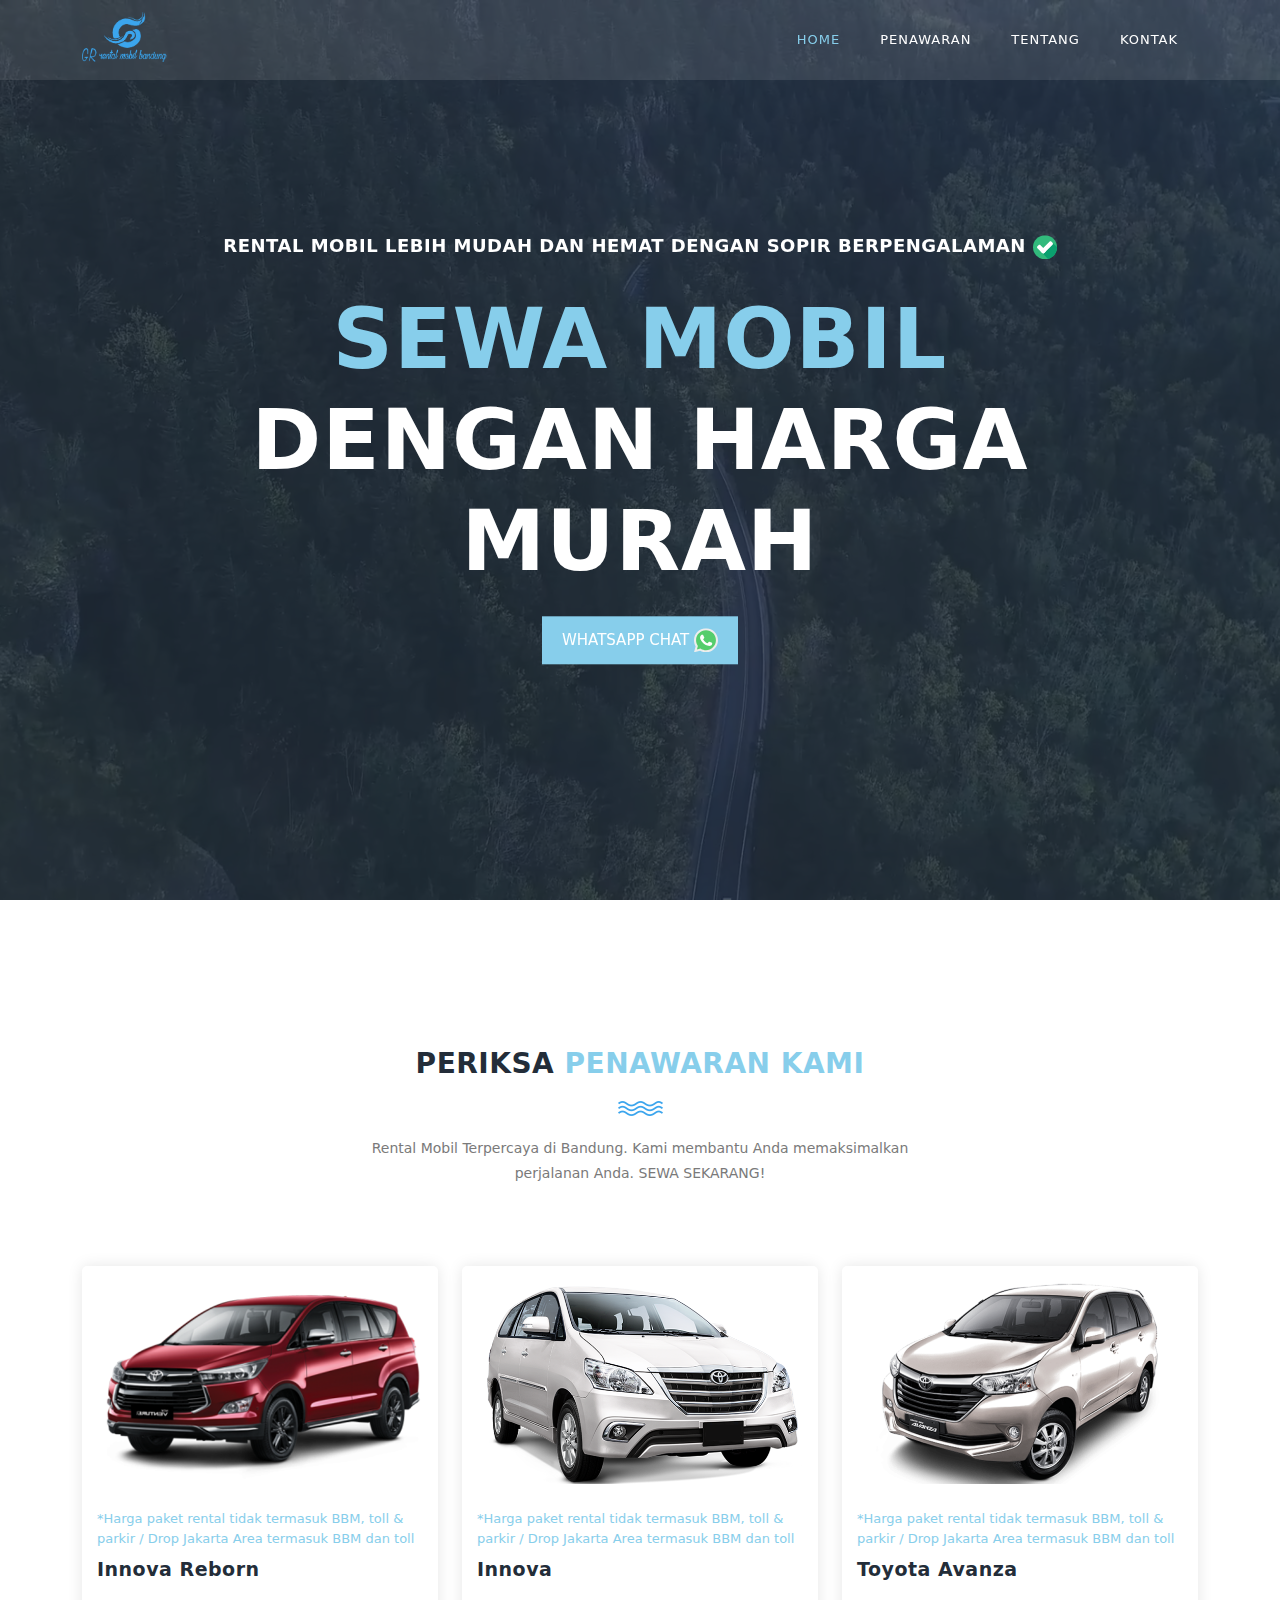
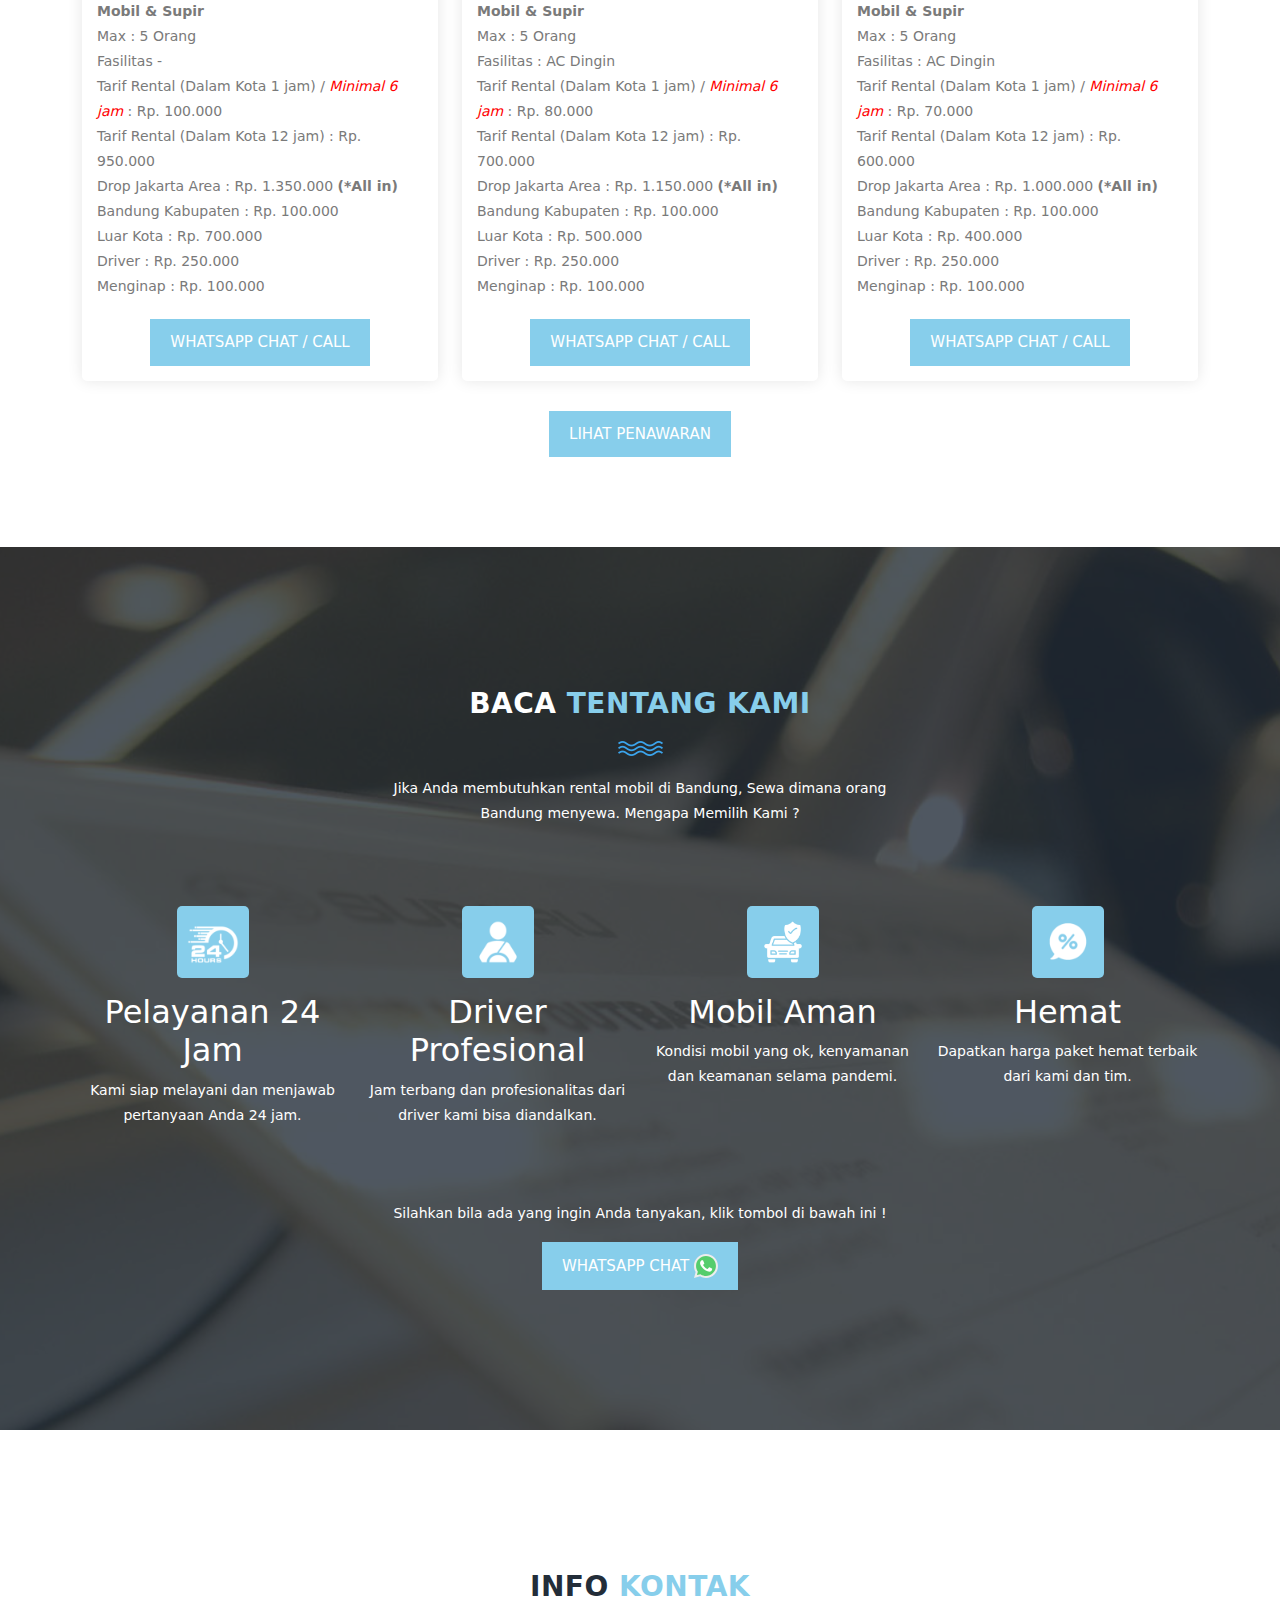
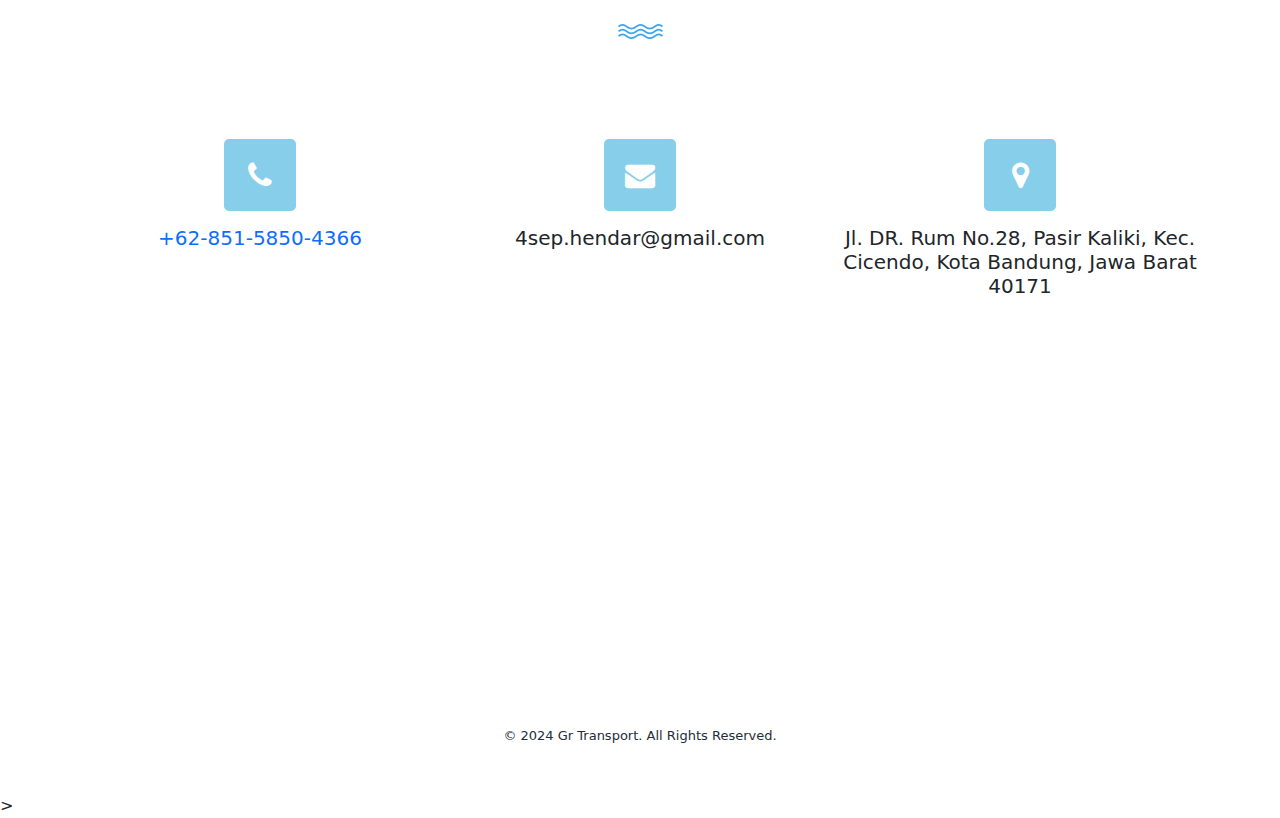
<file: index.html>
<!DOCTYPE html>
<html lang="en">

<head>
    <meta charset="utf-8">
    <meta name="viewport" content="width=device-width, initial-scale=1">
    <title>GR Rental Mobil Bandung</title>
    <link rel="stylesheet" type="text/css" href="assets/css/font-awesome.css">
    <link rel="stylesheet" href="assets/css/style.css">
    <link href='assets/images/logo_gr2.png' rel='shortcut icon'>
    <link href="https://cdn.jsdelivr.net/npm/bootstrap@5.3.3/dist/css/bootstrap.min.css" rel="stylesheet"
        integrity="sha384-QWTKZyjpPEjISv5WaRU9OFeRpok6YctnYmDr5pNlyT2bRjXh0JMhjY6hW+ALEwIH" crossorigin="anonymous">
</head>

<body id="home">
    <div id="js-preloader" class="js-preloader">
        <div class="preloader-inner">
            <span class="dot"></span>
            <div class="dots">
                <span></span>
                <span></span>
                <span></span>
            </div>
        </div>
    </div>
    <header class="header-area header-sticky">
        <div class="container">
            <div class="row">
                <div class="col-12">
                    <nav class="main-nav">
                        <a href="#home" class="logo"><img src="assets/images/logo_gr.png" height="50px"
                                style="margin-bottom: 10px;" alt=""></a>
                        <ul class="nav">
                            <li><a href="#home" class="active">Home</a></li>
                            <li><a href="#trainers">PENAWARAN</a></li>
                            <li><a href="#schedule">TENTANG</a></li>
                            <li><a href="#features">KONTAK</a></li>
                        </ul>
                        <a class='menu-trigger'>
                            <span>Menu</span>
                        </a>
                    </nav>
                </div>
            </div>
        </div>
    </header>
    <div class="main-banner" id="top">
        <video autoplay muted loop id="bg-video">
            <source src="assets/images/video.mp4" type="video/mp4" />
        </video>

        <div class="video-overlay header-text">
            <div class="caption">
                <h6>Rental Mobil lebih mudah dan hemat dengan sopir berpengalaman <img src="assets/images/ceklis.svg"
                        alt="wa" width="24" height="24"></h6>
                <h2><em>SEWA MOBIL</em> DENGAN HARGA MURAH</h2>
                <div class="main-button">
                    <a href="https://api.whatsapp.com/send?phone=6285158504366">WhatsApp Chat <img
                            src="assets/images/wa.svg" alt="wa" width="24" height="24"></a>
                </div>
            </div>
        </div>
    </div>

    <!-- ***** Offers Starts ***** -->
    <section class="section" id="trainers">
        <div class="container">
            <div class="row">
                <div class="col-lg-6 offset-lg-3">
                    <div class="section-heading">
                        <h2>PERIKSA<em> PENAWARAN KAMI</em></h2>
                        <img src="assets/images/line-dec2.png" alt="">
                        <p>Rental Mobil Terpercaya di Bandung. Kami membantu Anda memaksimalkan perjalanan Anda. SEWA
                            SEKARANG!</p>
                    </div>
                </div>
            </div>
            <div class="row">
                <div class="col-lg-4">
                    <div class="trainer-item">
                        <div class="image-thumb">
                            <img src="assets/images/rental-innova-reborn.png" alt="">
                        </div>
                        <div class="down-content">
                            <span>*Harga paket rental tidak termasuk BBM, toll & parkir / Drop Jakarta Area termasuk BBM
                                dan toll</span>
                            <h4>Innova Reborn</h4>
                            <p><b>Mobil & Supir</b><br>
                                Max : 5 Orang <br>
                                Fasilitas - <br>
                                Tarif Rental (Dalam Kota 1 jam) / <em style="color: red;">Minimal 6 jam</em> : Rp.
                                100.000 <br>
                                Tarif Rental (Dalam Kota 12 jam) : Rp. 950.000 <br>
                                Drop Jakarta Area : Rp. 1.350.000 <b>(*All in)</b><br>
                                Bandung Kabupaten : Rp. 100.000 <br>
                                Luar Kota : Rp. 700.000 <br>
                                Driver : Rp. 250.000 <br>
                                Menginap : Rp. 100.000</p>
                            <div class="main-button d-flex justify-content-center">
                                <a href="https://api.whatsapp.com/send?phone=6285158504366">WhatsApp Chat / Call</a>
                            </div>
                        </div>
                    </div>
                </div>
                <div class="col-lg-4">
                    <div class="trainer-item">
                        <div class="image-thumb">
                            <img src="assets/images/rental-innova.png" alt="">
                        </div>
                        <div class="down-content">
                            <span>*Harga paket rental tidak termasuk BBM, toll & parkir / Drop Jakarta Area termasuk BBM
                                dan toll</span>
                            <h4>Innova</h4>
                            <p><b>Mobil & Supir</b><br>
                                Max : 5 Orang <br>
                                Fasilitas : AC Dingin <br>
                                Tarif Rental (Dalam Kota 1 jam) / <em style="color: red;">Minimal 6 jam</em> : Rp.
                                80.000 <br>
                                Tarif Rental (Dalam Kota 12 jam) : Rp. 700.000<br>
                                Drop Jakarta Area : Rp. 1.150.000 <b>(*All in)</b> <br>
                                Bandung Kabupaten : Rp. 100.000 <br>
                                Luar Kota : Rp. 500.000 <br>
                                Driver : Rp. 250.000 <br>
                                Menginap : Rp. 100.000</p>
                            <div class="main-button d-flex justify-content-center">
                                <a href="https://api.whatsapp.com/send?phone=6285158504366">WhatsApp Chat / Call</a>
                            </div>
                        </div>
                    </div>
                </div>
                <div class="col-lg-4">
                    <div class="trainer-item">
                        <div class="image-thumb">
                            <img src="assets/images/rental-avanza.png" alt="">
                        </div>
                        <div class="down-content">
                            <span>*Harga paket rental tidak termasuk BBM, toll & parkir / Drop Jakarta Area termasuk BBM
                                dan toll</span>
                            <h4>Toyota Avanza</h4>
                            <p><b>Mobil & Supir</b><br>
                                Max : 5 Orang <br>
                                Fasilitas : AC Dingin <br>
                                Tarif Rental (Dalam Kota 1 jam) / <em style="color: red;">Minimal 6 jam</em> : Rp.
                                70.000 <br>
                                Tarif Rental (Dalam Kota 12 jam) : Rp. 600.000 <br>
                                Drop Jakarta Area : Rp. 1.000.000 <b>(*All in)</b><br>
                                Bandung Kabupaten : Rp. 100.000 <br>
                                Luar Kota : Rp. 400.000 <br>
                                Driver : Rp. 250.000 <br>
                                Menginap : Rp. 100.000</p>
                            <div class="main-button d-flex justify-content-center">
                                <a href="https://api.whatsapp.com/send?phone=6285158504366">WhatsApp Chat / Call</a>
                            </div>
                        </div>
                    </div>
                </div>

                <br>

                <div class="main-button text-center">
                    <a href="offers.html">LIHAT PENAWARAN</a>
                </div>
            </div>
    </section>
    <!-- ***** Offers Ends ***** -->

    <section class="section section-bg" id="schedule"
        style="background-image: url(assets/images/about-fullscreen-1-1920x700.jpg)">
        <div class="container">
            <div class="row">
                <div class="col-lg-6 offset-lg-3">
                    <div class="section-heading dark-bg">
                        <h2>BACA <em>TENTANG KAMI</em></h2>
                        <img src="assets/images/line-dec2.png" alt="">
                        <p>Jika Anda membutuhkan rental mobil di Bandung, Sewa dimana orang Bandung menyewa. Mengapa
                            Memilih Kami ?</p>
                    </div>
                </div>
            </div>
            <div class="row text-center">
                <div class="col-md-3 dark-bg">
                    <div class="icon">
                        <img src="assets/images/jam.png" alt="" width="60px" height="60px">
                    </div>
                    <h2>Pelayanan 24 Jam</h2>
                    <p>Kami siap melayani dan menjawab pertanyaan Anda 24 jam.</p>
                    <br>
                </div>

                <div class="col-md-3 dark-bg">
                    <div class="icon">
                        <img src="assets/images/driver.png" alt="" width="60px" height="60px">
                    </div>

                    <h2>Driver Profesional</h2>
                    <p>Jam terbang dan profesionalitas dari driver kami bisa diandalkan.</p>

                    <br>
                </div>

                <div class="col-md-3 dark-bg">
                    <div class="icon">
                        <img src="assets/images/mobil-aman.png" alt="" width="60px" height="60px">
                    </div>

                    <h2>Mobil Aman</h2>
                    <p>Kondisi mobil yang ok, kenyamanan dan keamanan selama pandemi.</p>

                    <br>
                </div>

                <div class="col-md-3 dark-bg">
                    <div class="icon">
                        <img src="assets/images/murah.png" alt="" width="60px" height="60px">
                    </div>

                    <h2>Hemat</h2>
                    <p>Dapatkan harga paket hemat terbaik dari kami dan tim.</p>

                    <br><br><br><br>
                </div>
                <div class="dark-bg">
                    <p>Silahkan bila ada yang ingin Anda tanyakan, klik tombol di bawah ini !</p>
                    <div class="main-button">
                        <a href="https://api.whatsapp.com/send?phone=6285158504366">WhatsApp Chat <img
                                src="assets/images/wa.svg" alt="wa" width="24" height="24"></a>
                    </div>
                </div>
            </div>
        </div>
    </section>

    <!-- ***** Features Item Start ***** -->
    <section class="section" id="features">
        <div class="container">
            <div class="row text-center">
                <div class="col-lg-6 offset-lg-3">
                    <div class="section-heading">
                        <h2>INFO <em>KONTAK</em></h2>
                        <img src="assets/images/line-dec2.png" alt="waves">

                    </div>
                </div>

                <div class="col-md-4">
                    <div class="icon">
                        <i class="fa fa-phone"></i>
                    </div>

                    <h5><a href="https://api.whatsapp.com/send?phone=6285158504366">+62-851-5850-4366</a></h5>
                </div>

                <div class="col-md-4">
                    <div class="icon">
                        <i class="fa fa-envelope"></i>
                    </div>

                    <h5>4sep.hendar@gmail.com</h5>


                </div>

                <div class="col-md-4">
                    <div class="icon">
                        <i class="fa fa-map-marker"></i>
                    </div>

                    <h5>Jl. DR. Rum No.28, Pasir Kaliki, Kec. Cicendo, Kota Bandung, Jawa Barat 40171</h5>


                </div>
            </div>
        </div>
    </section>
    <!-- ***** Features Item End ***** -->

    <!-- ***** Contact Us Area Starts ***** -->
    <section class="section" id="contact-us" style="margin-top: 0">
        <div class="container-fluid">
            <div class="row">
                <div class="col-lg-6 col-md-6 col-xs-12">
                    <div id="map">
                        <iframe
                            src="https://www.google.com/maps/embed?pb=!1m18!1m12!1m3!1d3960.8776595103277!2d107.59835161427557!3d-6.905230169496281!2m3!1f0!2f0!3f0!3m2!1i1024!2i768!4f13.1!3m3!1m2!1s0x2e68e641a94c08ff%3A0xe6e295837f05bf5e!2sJl.%20DR.%20Rum%20No.28%2C%20Pasir%20Kaliki%2C%20Kec.%20Cicendo%2C%20Kota%20Bandung%2C%20Jawa%20Barat%2040171!5e0!3m2!1sid!2sid!4v1657303801919!5m2!1sid!2sid"
                            width="200%" height="300px" style="border:0;" allowfullscreen="" loading="lazy"
                            referrerpolicy="no-referrer-when-downgrade"></iframe>
                    </div>
                </div>
            </div>
        </div>
    </section>

    <!-- ***** Footer Start ***** -->
    <footer>
        <div class="container">
            <div class="row">
                <div class="col-lg-12">
                    <p>
                        © 2024 Gr Transport. All Rights Reserved.
                    </p>
                </div>
            </div>
        </div>
    </footer>

    <!-- jQuery -->
    <script src="assets/js/jquery-2.1.0.min.js"></script>>

    <!-- Plugins -->
    <script src="assets/js/scrollreveal.min.js"></script>
    <script src="assets/js/waypoints.min.js"></script>
    <script src="assets/js/jquery.counterup.min.js"></script>
    <script src="assets/js/imgfix.min.js"></script>
    <script src="assets/js/mixitup.js"></script>
    <script src="assets/js/accordions.js"></script>

    <!-- Global Init -->
    <script src="assets/js/custom.js"></script>

    <!--bootsrap 5 onlen-->
    <script src="https://cdn.jsdelivr.net/npm/bootstrap@5.3.3/dist/js/bootstrap.bundle.min.js"
        integrity="sha384-YvpcrYf0tY3lHB60NNkmXc5s9fDVZLESaAA55NDzOxhy9GkcIdslK1eN7N6jIeHz"
        crossorigin="anonymous"></script>
    <script src="https://cdn.jsdelivr.net/npm/@popperjs/core@2.11.8/dist/umd/popper.min.js"
        integrity="sha384-I7E8VVD/ismYTF4hNIPjVp/Zjvgyol6VFvRkX/vR+Vc4jQkC+hVqc2pM8ODewa9r"
        crossorigin="anonymous"></script>
    <script src="https://cdn.jsdelivr.net/npm/bootstrap@5.3.3/dist/js/bootstrap.min.js"
        integrity="sha384-0pUGZvbkm6XF6gxjEnlmuGrJXVbNuzT9qBBavbLwCsOGabYfZo0T0to5eqruptLy"
        crossorigin="anonymous"></script>
</body>

</html>
</file>
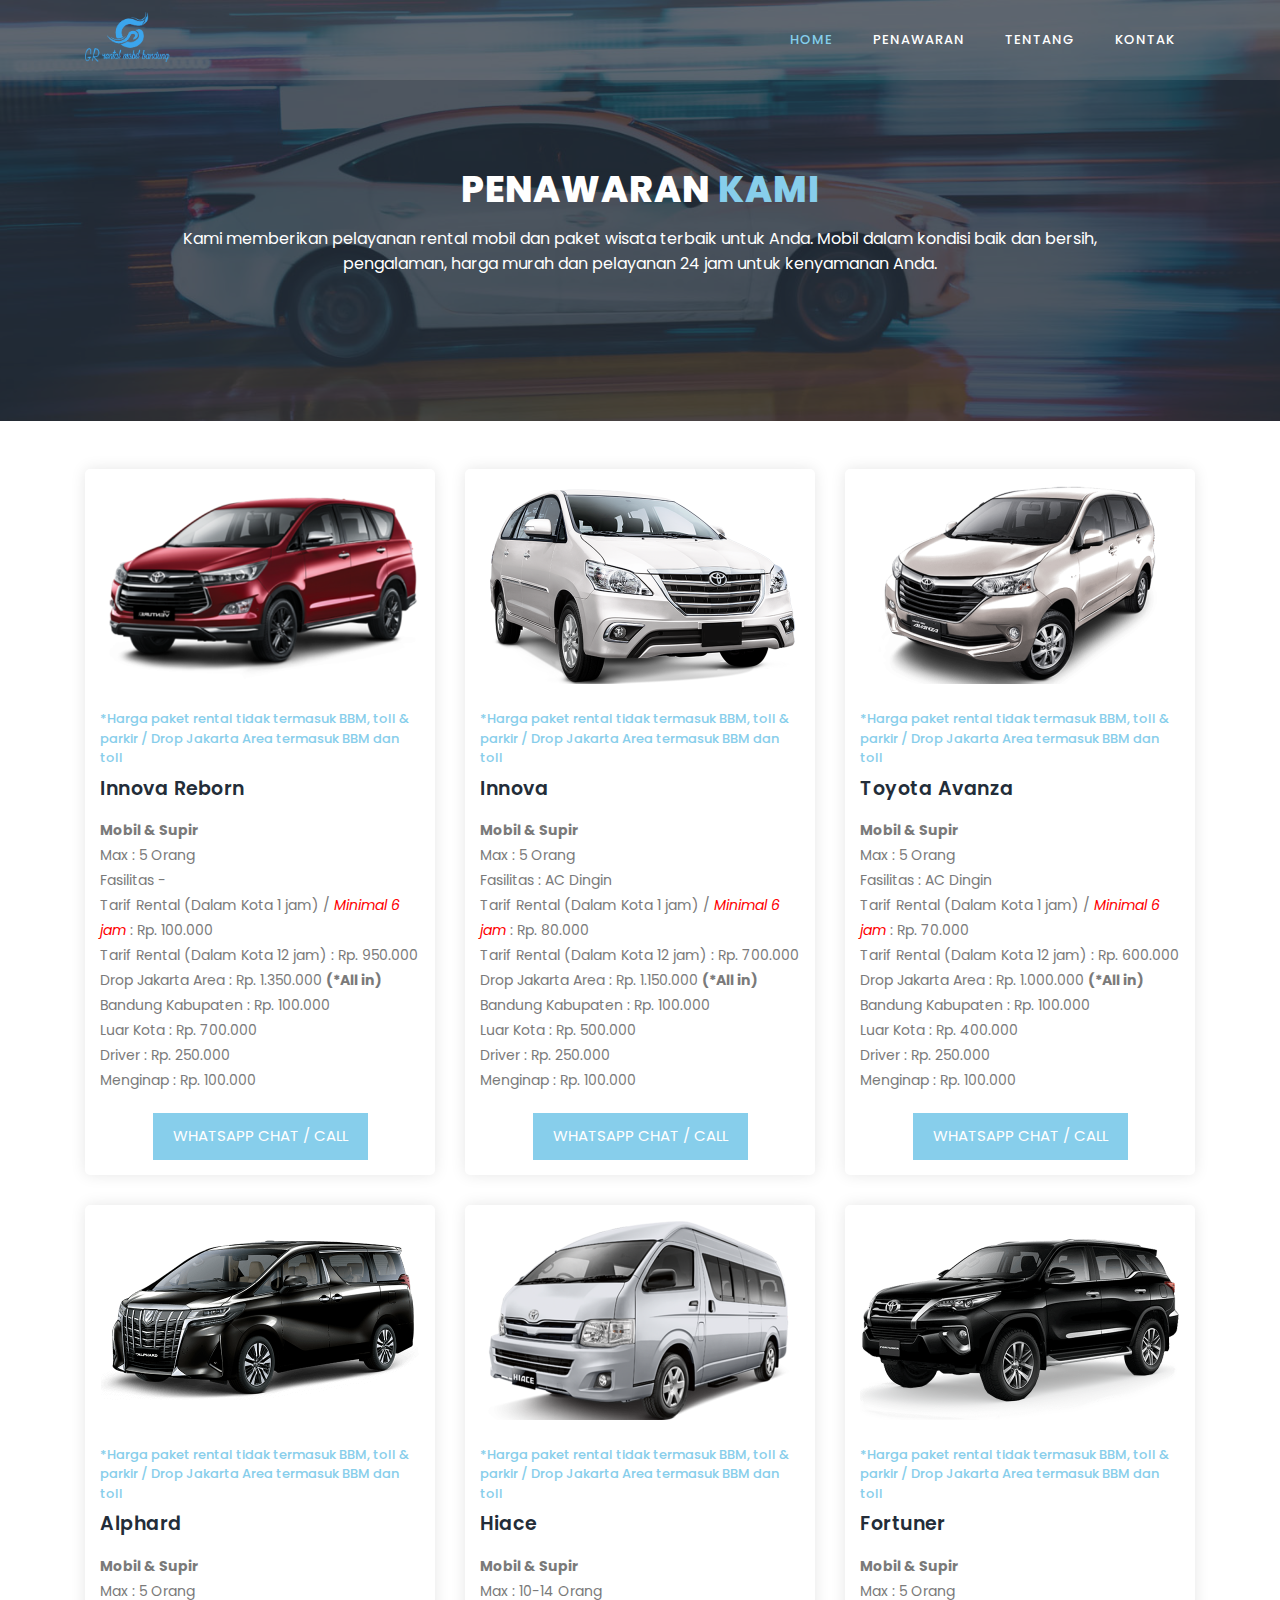
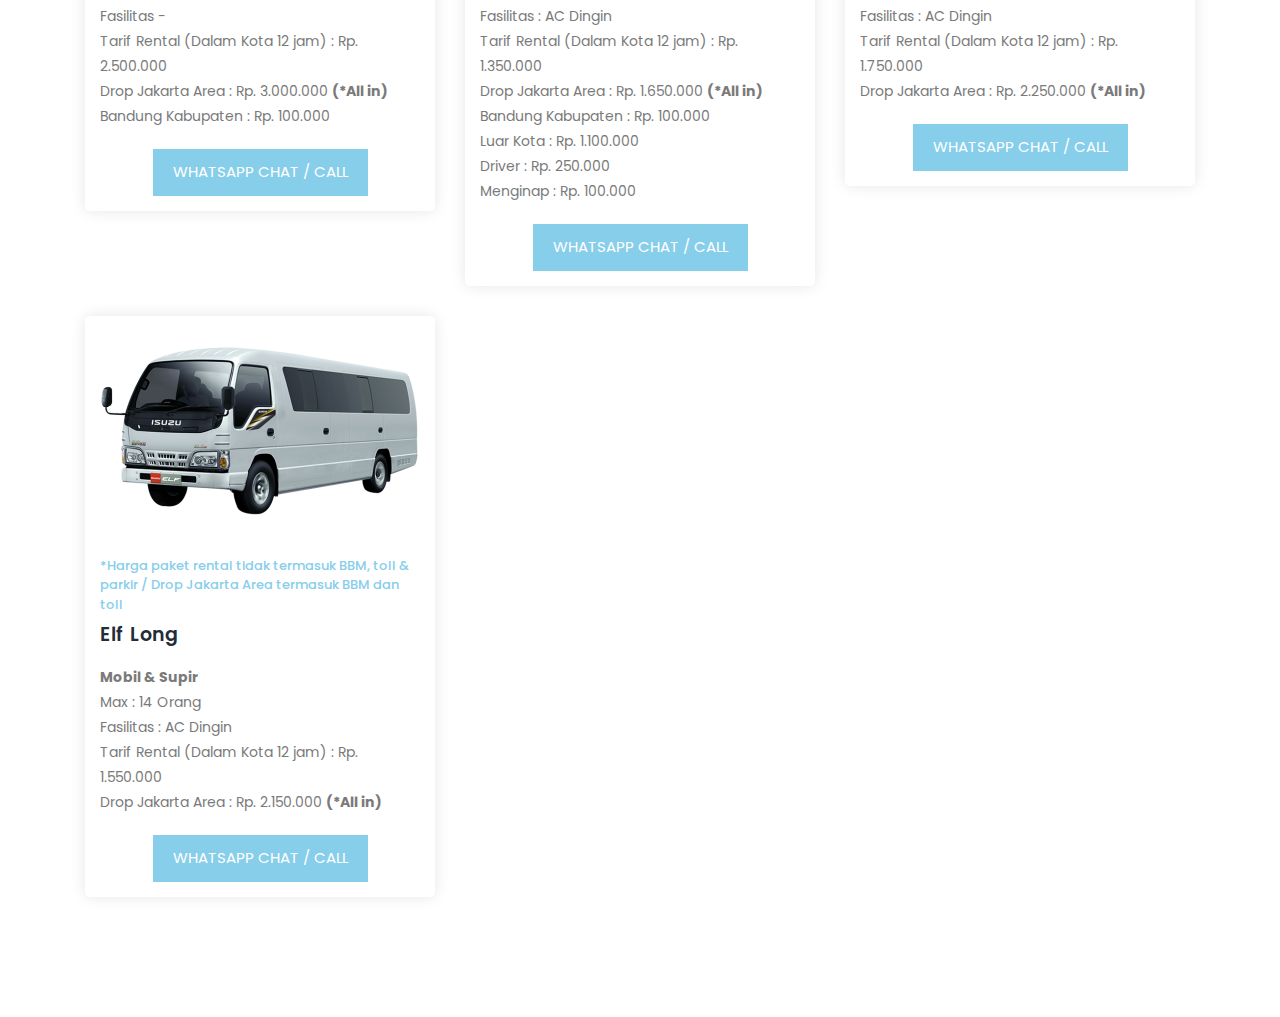
<file: offers.html>
<!DOCTYPE html>

<html lang="en">



<head>



    <meta charset="utf-8">

    <meta name="viewport" content="width=device-width, initial-scale=1, shrink-to-fit=no">

    <meta name="description" content="">

    <meta name="author" content="">

    <link
        href="https://fonts.googleapis.com/css?family=Poppins:100,100i,200,200i,300,300i,400,400i,500,500i,600,600i,700,700i,800,800i,900,900i&display=swap"
        rel="stylesheet">



    <title>Penawaran Kami</title>



    <link rel="stylesheet" type="text/css" href="assets/css/bootstrap.min.css">



    <link rel="stylesheet" type="text/css" href="assets/css/font-awesome.css">



    <link rel="stylesheet" href="assets/css/style.css">

    <link rel="stylesheet" href="assets/css/style.css">

    <link href='assets/images/logo_gr2.png' rel='shortcut icon'>



    <!--bootsrap 5 onlen-->

    <link href="https://cdn.jsdelivr.net/npm/bootstrap@5.2.0-beta1/dist/css/bootstrap.min.css" rel="stylesheet"
        integrity="sha384-0evHe/X+R7YkIZDRvuzKMRqM+OrBnVFBL6DOitfPri4tjfHxaWutUpFmBp4vmVor" crossorigin="anonymous">

</head>



<body>



    <!-- ***** Preloader Start ***** -->

    <div id="js-preloader" class="js-preloader">

        <div class="preloader-inner">

            <span class="dot"></span>

            <div class="dots">

                <span></span>

                <span></span>

                <span></span>

            </div>

        </div>

    </div>

    <!-- ***** Preloader End ***** -->





    <!-- ***** Header Area Start ***** -->

    <header class="header-area header-sticky">

        <div class="container">

            <div class="row">

                <div class="col-12">

                    <nav class="main-nav">

                        <!-- ***** Logo Start ***** -->

                        <a href="index.html#home" class="logo"><img src="assets/images/logo_gr.png" height="50px"
                                style="margin-bottom: 10px;" alt=""></a>

                        <!-- ***** Logo End ***** -->

                        <!-- ***** Menu Start ***** -->

                        <ul class="nav">

                            <li><a href="index.html#home" class="active">Home</a></li>

                            <li><a href="index.html#trainers">PENAWARAN</a></li>

                            <li><a href="index.html#schedule">TENTANG</a></li>

                            <li><a href="index.html#features">KONTAK</a></li>

                        </ul>

                        <a class='menu-trigger'>

                            <span>Menu</span>

                        </a>

                        <!-- ***** Menu End ***** -->

                    </nav>

                </div>

            </div>

        </div>

    </header>

    <!-- ***** Header Area End ***** -->



    <!-- ***** Call to Action Start ***** -->

    <section class="section section-bg" id="call-to-action"
        style="background-image: url(assets/images/banner-image-1-1920x500.jpg)">

        <div class="container">

            <div class="row">

                <div class="col-lg-10 offset-lg-1">

                    <div class="cta-content">

                        <br>

                        <br>

                        <h2>PENAWARAN<em> KAMI</em></h2>

                        <p>Kami memberikan pelayanan rental mobil dan paket wisata terbaik untuk Anda. Mobil dalam
                            kondisi baik dan bersih, pengalaman, harga murah dan pelayanan 24 jam untuk kenyamanan Anda.
                        </p>

                    </div>

                </div>

            </div>

        </div>

    </section>

    <!-- ***** Call to Action End ***** -->





    <!-- ***** Fleet Starts ***** -->

    <section class="section" id="trainers">

        <div class="container">

            <br>

            <br>

            <div class="row">

                <div class="col-lg-4">

                    <div class="trainer-item">

                        <div class="image-thumb">

                            <img src="assets/images/rental-innova-reborn.png" alt="">

                        </div>

                        <div class="down-content">

                            <span>*Harga paket rental tidak termasuk BBM, toll & parkir / Drop Jakarta Area termasuk BBM
                                dan toll</span>

                            <h4>Innova Reborn</h4>

                            <p><b>Mobil & Supir</b><br>

                                Max : 5 Orang <br>

                                Fasilitas - <br>

                                Tarif Rental (Dalam Kota 1 jam) / <em style="color: red;">Minimal 6 jam</em> : Rp.
                                100.000 <br>

                                Tarif Rental (Dalam Kota 12 jam) : Rp. 950.000 <br>

                                Drop Jakarta Area : Rp. 1.350.000 <b>(*All in)</b><br>

                                Bandung Kabupaten : Rp. 100.000 <br>

                                Luar Kota : Rp. 700.000 <br>

                                Driver : Rp. 250.000 <br>

                                Menginap : Rp. 100.000</p>

                            <div class="main-button d-flex justify-content-center">

                                <a href="https://api.whatsapp.com/send?phone=6285158504366">WhatsApp Chat / Call</a>

                            </div>

                        </div>

                    </div>

                </div>

                <div class="col-lg-4">

                    <div class="trainer-item">

                        <div class="image-thumb">

                            <img src="assets/images/rental-innova.png" alt="">

                        </div>

                        <div class="down-content">

                            <span>*Harga paket rental tidak termasuk BBM, toll & parkir / Drop Jakarta Area termasuk BBM
                                dan toll</span>

                            <h4>Innova</h4>

                            <p><b>Mobil & Supir</b><br>

                                Max : 5 Orang <br>

                                Fasilitas : AC Dingin <br>

                                Tarif Rental (Dalam Kota 1 jam) / <em style="color: red;">Minimal 6 jam</em> : Rp.
                                80.000 <br>

                                Tarif Rental (Dalam Kota 12 jam) : Rp. 700.000<br>

                                Drop Jakarta Area : Rp. 1.150.000 <b>(*All in)</b> <br>

                                Bandung Kabupaten : Rp. 100.000 <br>

                                Luar Kota : Rp. 500.000 <br>

                                Driver : Rp. 250.000 <br>

                                Menginap : Rp. 100.000</p>

                            <div class="main-button d-flex justify-content-center">

                                <a href="https://api.whatsapp.com/send?phone=6285158504366">WhatsApp Chat / Call</a>

                            </div>

                        </div>

                    </div>

                </div>

                <div class="col-lg-4">

                    <div class="trainer-item">

                        <div class="image-thumb">

                            <img src="assets/images/rental-avanza.png" alt="">

                        </div>

                        <div class="down-content">

                            <span>*Harga paket rental tidak termasuk BBM, toll & parkir / Drop Jakarta Area termasuk BBM
                                dan toll</span>

                            <h4>Toyota Avanza</h4>

                            <p><b>Mobil & Supir</b><br>

                                Max : 5 Orang <br>

                                Fasilitas : AC Dingin <br>

                                Tarif Rental (Dalam Kota 1 jam) / <em style="color: red;">Minimal 6 jam</em> : Rp.
                                70.000 <br>

                                Tarif Rental (Dalam Kota 12 jam) : Rp. 600.000 <br>

                                Drop Jakarta Area : Rp. 1.000.000 <b>(*All in)</b><br>

                                Bandung Kabupaten : Rp. 100.000 <br>

                                Luar Kota : Rp. 400.000 <br>

                                Driver : Rp. 250.000 <br>

                                Menginap : Rp. 100.000</p>

                            <div class="main-button d-flex justify-content-center">

                                <a href="https://api.whatsapp.com/send?phone=6285158504366">WhatsApp Chat / Call</a>

                            </div>

                        </div>

                    </div>

                </div>



                <div class="col-lg-4">

                    <div class="trainer-item">

                        <div class="image-thumb">

                            <img src="assets/images/rental-alphard.png" alt="">

                        </div>

                        <div class="down-content">

                            <span>*Harga paket rental tidak termasuk BBM, toll & parkir / Drop Jakarta Area termasuk BBM
                                dan toll</span>

                            <h4>Alphard</h4>

                            <p><b>Mobil & Supir</b><br>

                                Max : 5 Orang <br>

                                Fasilitas - <br>

                                Tarif Rental (Dalam Kota 12 jam) : Rp. 2.500.000 <br>

                                Drop Jakarta Area : Rp. 3.000.000 <b>(*All in)</b><br>

                                Bandung Kabupaten : Rp. 100.000 <br>

                            <div class="main-button d-flex justify-content-center">

                                <a href="https://api.whatsapp.com/send?phone=6285158504366">WhatsApp Chat / Call</a>

                            </div>

                        </div>

                    </div>

                </div>

                <div class="col-lg-4">

                    <div class="trainer-item">

                        <div class="image-thumb">

                            <img src="assets/images/rental-hiace.png" alt="">

                        </div>

                        <div class="down-content">

                            <span>*Harga paket rental tidak termasuk BBM, toll & parkir / Drop Jakarta Area termasuk BBM
                                dan toll</span>

                            <h4>Hiace</h4>

                            <p><b>Mobil & Supir</b><br>

                                Max : 10-14 Orang <br>

                                Fasilitas : AC Dingin <br>

                                Tarif Rental (Dalam Kota 12 jam) : Rp. 1.350.000 <br>

                                Drop Jakarta Area : Rp. 1.650.000 <b>(*All in)</b><br>

                                Bandung Kabupaten : Rp. 100.000 <br>

                                Luar Kota : Rp. 1.100.000 <br>

                                Driver : Rp. 250.000 <br>

                                Menginap : Rp. 100.000</p>

                            <div class="main-button d-flex justify-content-center">

                                <a href="https://api.whatsapp.com/send?phone=6285158504366">WhatsApp Chat / Call</a>

                            </div>

                        </div>

                    </div>

                </div>

                <div class="col-lg-4">

                    <div class="trainer-item">

                        <div class="image-thumb">

                            <img src="assets/images/rental-fortuner.png" alt="">

                        </div>

                        <div class="down-content">

                            <span>*Harga paket rental tidak termasuk BBM, toll & parkir / Drop Jakarta Area termasuk BBM
                                dan toll</span>

                            <h4>Fortuner</h4>

                            <p><b>Mobil & Supir</b><br>

                                Max : 5 Orang <br>

                                Fasilitas : AC Dingin <br>

                                Tarif Rental (Dalam Kota 12 jam) : Rp. 1.750.000 <br>

                                Drop Jakarta Area : Rp. 2.250.000 <b>(*All in)</b>
                            <div class="main-button d-flex justify-content-center">

                                <a href="https://api.whatsapp.com/send?phone=6285158504366">WhatsApp Chat / Call</a>

                            </div>

                        </div>

                    </div>

                </div>

                <div class="col-lg-4">

                    <div class="trainer-item">

                        <div class="image-thumb">

                            <img src="assets/images/rental-elf-long.png" alt="">

                        </div>

                        <div class="down-content">

                            <span>*Harga paket rental tidak termasuk BBM, toll & parkir / Drop Jakarta Area termasuk BBM
                                dan toll</span>

                            <h4>Elf Long</h4>

                            <p><b>Mobil & Supir</b><br>

                                Max : 14 Orang <br>

                                Fasilitas : AC Dingin <br>

                                Tarif Rental (Dalam Kota 12 jam) : Rp. 1.550.000 <br>

                                Drop Jakarta Area : Rp. 2.150.000 <b>(*All in)</b>
                            <div class="main-button d-flex justify-content-center">

                                <a href="https://api.whatsapp.com/send?phone=6285158504366">WhatsApp Chat / Call</a>

                            </div>

                        </div>

                    </div>

                </div>



                <br>



                <!-- <nav>

              <ul class="pagination pagination-lg justify-content-center">

                <li class="page-item">

                  <a class="page-link" href="#" aria-label="Previous">

                    <span aria-hidden="true">&laquo;</span>

                    <span class="sr-only">Previous</span>

                  </a>

                </li>

                <li class="page-item"><a class="page-link" href="#">1</a></li>

                <li class="page-item"><a class="page-link" href="#">2</a></li>

                <li class="page-item"><a class="page-link" href="#">3</a></li>

                <li class="page-item">

                  <a class="page-link" href="#" aria-label="Next">

                    <span aria-hidden="true">&raquo;</span>

                    <span class="sr-only">Next</span>

                  </a>

                </li>

              </ul>

            </nav>



        </div>

    </section> -->

                <!-- ***** Fleet Ends ***** -->





                <!-- ***** Footer Start ***** -->

                <!-- <footer>

        <div class="container">

            <div class="row">

                <div class="col-lg-12">

                    <p>

                        Copyright © 2020 Company Name

                        - Template by: <a href="https://www.phpjabbers.com/">PHPJabbers.com</a>

                    </p>

                </div>

            </div>

        </div>

    </footer> -->



                <!-- Modal -->

                <div class="modal fade" id="exampleModal" tabindex="-1" role="dialog"
                    aria-labelledby="exampleModalLabel" aria-hidden="true">

                    <div class="modal-dialog modal-lg" role="document">

                        <div class="modal-content">

                            <div class="modal-header">

                                <h5 class="modal-title" id="exampleModalLabel">Book Now</h5>

                                <button type="button" class="close" data-dismiss="modal" aria-label="Close">

                                    <span aria-hidden="true">&times;</span>

                                </button>

                            </div>

                            <div class="modal-body">

                                <div class="contact-us">

                                    <div class="contact-form">

                                        <form action="#" id="contact">

                                            <div class="row">

                                                <div class="col-md-6">

                                                    <fieldset>

                                                        <input type="text" class="form-control"
                                                            placeholder="Pick-up location" required="">

                                                    </fieldset>

                                                </div>



                                                <div class="col-md-6">

                                                    <fieldset>

                                                        <input type="text" class="form-control"
                                                            placeholder="Return location" required="">

                                                    </fieldset>

                                                </div>

                                            </div>



                                            <div class="row">

                                                <div class="col-md-6">

                                                    <fieldset>

                                                        <input type="text" class="form-control"
                                                            placeholder="Pick-up date/time" required="">

                                                    </fieldset>

                                                </div>



                                                <div class="col-md-6">

                                                    <fieldset>

                                                        <input type="text" class="form-control"
                                                            placeholder="Return date/time" required="">

                                                    </fieldset>

                                                </div>

                                            </div>

                                            <input type="text" class="form-control" placeholder="Enter full name"
                                                required="">



                                            <div class="row">

                                                <div class="col-md-6">

                                                    <fieldset>

                                                        <input type="text" class="form-control"
                                                            placeholder="Enter email address" required="">

                                                    </fieldset>

                                                </div>



                                                <div class="col-md-6">

                                                    <fieldset>

                                                        <input type="text" class="form-control"
                                                            placeholder="Enter phone" required="">

                                                    </fieldset>

                                                </div>

                                            </div>

                                        </form>

                                    </div>

                                </div>

                            </div>

                            <div class="modal-footer">

                                <button type="button" class="btn btn-secondary" data-dismiss="modal">Cancel</button>

                                <button type="button" class="btn btn-primary">Book Now</button>

                            </div>

                        </div>

                    </div>

                </div>



                <!-- jQuery -->

                <script src="assets/js/jquery-2.1.0.min.js"></script>



                <!-- Bootstrap -->

                <script src="assets/js/popper.js"></script>

                <script src="assets/js/bootstrap.min.js"></script>



                <!-- Plugins -->

                <script src="assets/js/scrollreveal.min.js"></script>

                <script src="assets/js/waypoints.min.js"></script>

                <script src="assets/js/jquery.counterup.min.js"></script>

                <script src="assets/js/imgfix.min.js"></script>

                <script src="assets/js/mixitup.js"></script>

                <script src="assets/js/accordions.js"></script>



                <!-- Global Init -->

                <script src="assets/js/custom.js"></script>



                <!--bootsrap 5 onlen-->

                <script src="https://cdn.jsdelivr.net/npm/bootstrap@5.2.0-beta1/dist/js/bootstrap.bundle.min.js"
                    integrity="sha384-pprn3073KE6tl6bjs2QrFaJGz5/SUsLqktiwsUTF55Jfv3qYSDhgCecCxMW52nD2"
                    crossorigin="anonymous"></script>

</body>

</html>
</file>
<file: assets/css/style.css>
@import url("https://fonts.googleapis.com/css?family=Poppins:100,100i,200,200i,300,300i,400,400i,500,500i,600,600i,700,700i,800,800i,900,900i");

html, body, div, span, applet, object, iframe, h1, h2, h3, h4, h5, h6, p, blockquote, div
pre, a, abbr, acronym, address, big, cite, code, del, dfn, em, font, img, ins, kbd, q,
s, samp, small, strike, strong, sub, sup, tt, var, b, u, i, center, dl, dt, dd, ol, ul, li,
figure, header, nav, section, article, aside, footer, figcaption {
  margin: 0;
  padding: 0;
  border: 0;
  outline: 0;
}

.clearfix:after {
  content: ".";
  display: block;
  clear: both;
  visibility: hidden;
  line-height: 0;
  height: 0;
}

.clearfix {
  display: inline-block;
}

html[xmlns] .clearfix {
  display: block;
}

* html .clearfix {
  height: 1%;
}

ul, li {
  padding: 0;
  margin: 0;
  list-style: none;
}

header, nav, section, article, aside, footer, hgroup {
  display: block;
}

* {
  box-sizing: border-box;
}

html, body {
  font-family: 'Poppins', sans-serif;
  font-weight: 400;
  background-color: #fff;
  font-size: 16px;
  -ms-text-size-adjust: 100%;
  -webkit-font-smoothing: antialiased;
  -moz-osx-font-smoothing: grayscale;
}

a {
  text-decoration: none !important;
}

h1, h2, h3, h4, h5, h6 {
  margin-top: 0px;
  margin-bottom: 0px;
}

ul {
  margin-bottom: 0px;
}

p {
  font-size: 14px;
  line-height: 25px;
  color: #7a7a7a;
}

/* 
---------------------------------------------
global styles
--------------------------------------------- 
*/
html,
body {
  background: #fff;
  font-family: 'Poppins', sans-serif;
}

::selection {
  background: #87CEEB;
  color: #fff;
}

::-moz-selection {
  background: #87CEEB;
  color: #fff;
}

@media (max-width: 991px) {
  html, body {
    overflow-x: hidden;
  }
  .mobile-top-fix {
    margin-top: 30px;
    margin-bottom: 0px;
  }
  .mobile-bottom-fix {
    margin-bottom: 30px;
  }
  .mobile-bottom-fix-big {
    margin-bottom: 60px;
  }
}

.section-heading {
  text-align: center;
  margin-top: 140px;
  margin-bottom: 80px;
}

.section-heading h2 {
  font-size: 28px;
  font-weight: 800;
  color: #232d39;
  text-transform: uppercase;
  letter-spacing: 0.5px;
  margin-top: 0px;
  margin-bottom: 0px;
}

.section-heading h2 em {
  font-style: normal;
  color: #87CEEB;
}

.section-heading img {
  margin: 20px auto;
}

.dark-bg h2 {
  color: #fff;
}

.dark-bg p {
  color: #fff;
}

.main-button a {
  display: inline-block;
  font-size: 15px;
  padding: 12px 20px;
  background-color: #87CEEB;
  color: #fff;
  text-align: center;
  font-weight: 400;
  text-transform: uppercase;
  transition: all .3s;
}

.main-button a:hover {
  background-color: #6A5ACD;
  color: #fff;
}


/* 
---------------------------------------------
header
--------------------------------------------- 
*/

.background-header {
  background: rgba(250,250,250,0.99) !important;
  height: 80px!important;
  position: fixed!important;
  top: 0px;
  left: 0px;
  right: 0px;
  box-shadow: 0px 0px 10px rgba(0,0,0,0.15)!important;
}

.background-header .logo,
.background-header .main-nav .nav li a {
  color: #232d39!important;
}

.background-header .main-nav .nav li:hover > a {
  color: #87CEEB!important;
}

.background-header .nav li a.active {
  color: #87CEEB!important;
}

.header-area {
  position: absolute;
  top: 0px;
  left: 0px;
  right: 0px;
  z-index: 100;
  height: 80px;
  background: rgba(250,250,250,0.1);
  -webkit-transition: all .5s ease 0s;
  -moz-transition: all .5s ease 0s;
  -o-transition: all .5s ease 0s;
  transition: all .5s ease 0s;
}

.header-area .main-nav {
  min-height: 80px;
  background: transparent;
}

.header-area .main-nav .logo {
  line-height: 80px;
  color: #fff;
  font-size: 32px;
  font-weight: 800;
  text-transform: uppercase;
  float: left;
  -webkit-transition: all 0.3s ease 0s;
  -moz-transition: all 0.3s ease 0s;
  -o-transition: all 0.3s ease 0s;
  transition: all 0.3s ease 0s;
}

.header-area .main-nav .logo em {
  font-style: normal;
  color: #87CEEB;
  font-weight: 900;
}

.header-area .main-nav .nav {
  float: right;
  margin-top: 27px;
  margin-right: 0px;
  background-color: transparent;
  -webkit-transition: all 0.3s ease 0s;
  -moz-transition: all 0.3s ease 0s;
  -o-transition: all 0.3s ease 0s;
  transition: all 0.3s ease 0s;
  position: relative;
  z-index: 999;
}

.header-area .main-nav .nav li {
  padding-left: 20px;
  padding-right: 20px;
}

.header-area .main-nav .nav li a {
  display: block;
  font-weight: 500;
  font-size: 13px;
  color: #7a7a7a;
  text-transform: uppercase;
  -webkit-transition: all 0.3s ease 0s;
  -moz-transition: all 0.3s ease 0s;
  -o-transition: all 0.3s ease 0s;
  transition: all 0.3s ease 0s;
  height: 40px;
  line-height: 40px;
  border: transparent;
  letter-spacing: 1px;
}

.header-area .main-nav .nav li a {
  color: #fff;
}

.header-area .main-nav .nav li:hover > a,
.header-area .main-nav .nav li > a.active {
  color: #87CEEB!important;
  opacity: 1;
}

.background-header .main-nav .nav li:hover > a,
.background-header .main-nav .nav li > a.active {
  color: #87CEEB!important;
  opacity: 1;
}

.header-area .main-nav .menu-trigger {
  cursor: pointer;
  display: block;
  position: absolute;
  top: 23px;
  width: 32px;
  height: 40px;
  text-indent: -9999em;
  z-index: 99;
  right: 40px;
  display: none;
}

.header-area .main-nav .menu-trigger span,
.header-area .main-nav .menu-trigger span:before,
.header-area .main-nav .menu-trigger span:after {
  -moz-transition: all 0.4s;
  -o-transition: all 0.4s;
  -webkit-transition: all 0.4s;
  transition: all 0.4s;
  background-color: #1e1e1e;
  display: block;
  position: absolute;
  width: 30px;
  height: 2px;
  left: 0;
}

.background-header .main-nav .menu-trigger span,
.background-header .main-nav .menu-trigger span:before,
.background-header .main-nav .menu-trigger span:after {
  background-color: #1e1e1e;
}

.header-area .main-nav .menu-trigger span:before,
.header-area .main-nav .menu-trigger span:after {
  -moz-transition: all 0.4s;
  -o-transition: all 0.4s;
  -webkit-transition: all 0.4s;
  transition: all 0.4s;
  background-color: #1e1e1e;
  display: block;
  position: absolute;
  width: 30px;
  height: 2px;
  left: 0;
  width: 75%;
}

.background-header .main-nav .menu-trigger span:before,
.background-header .main-nav .menu-trigger span:after {
  background-color: #1e1e1e;
}

.header-area .main-nav .menu-trigger span:before,
.header-area .main-nav .menu-trigger span:after {
  content: "";
}

.header-area .main-nav .menu-trigger span {
  top: 16px;
}

.header-area .main-nav .menu-trigger span:before {
  -moz-transform-origin: 33% 100%;
  -ms-transform-origin: 33% 100%;
  -webkit-transform-origin: 33% 100%;
  transform-origin: 33% 100%;
  top: -10px;
  z-index: 10;
}

.header-area .main-nav .menu-trigger span:after {
  -moz-transform-origin: 33% 0;
  -ms-transform-origin: 33% 0;
  -webkit-transform-origin: 33% 0;
  transform-origin: 33% 0;
  top: 10px;
}

.header-area .main-nav .menu-trigger.active span,
.header-area .main-nav .menu-trigger.active span:before,
.header-area .main-nav .menu-trigger.active span:after {
  background-color: transparent;
  width: 100%;
}

.header-area .main-nav .menu-trigger.active span:before {
  -moz-transform: translateY(6px) translateX(1px) rotate(45deg);
  -ms-transform: translateY(6px) translateX(1px) rotate(45deg);
  -webkit-transform: translateY(6px) translateX(1px) rotate(45deg);
  transform: translateY(6px) translateX(1px) rotate(45deg);
  background-color: #1e1e1e;
}

.background-header .main-nav .menu-trigger.active span:before {
  background-color: #1e1e1e;
}

.header-area .main-nav .menu-trigger.active span:after {
  -moz-transform: translateY(-6px) translateX(1px) rotate(-45deg);
  -ms-transform: translateY(-6px) translateX(1px) rotate(-45deg);
  -webkit-transform: translateY(-6px) translateX(1px) rotate(-45deg);
  transform: translateY(-6px) translateX(1px) rotate(-45deg);
  background-color: #1e1e1e;
}

.background-header .main-nav .menu-trigger.active span:after {
  background-color: #1e1e1e;
}

.header-area.header-sticky {
  min-height: 80px;
}

.header-area.header-sticky .nav {
  margin-top: 20px !important;
}

.header-area.header-sticky .nav li a.active {
  color: #87CEEB;
}

@media (max-width: 1200px) {
  .header-area .main-nav .nav li {
    padding-left: 12px;
    padding-right: 12px;
  }
  .header-area .main-nav:before {
    display: none;
  }
}

@media (max-width: 767px) {
  .header-area .main-nav .logo {
    color: #1e1e1e;
  }
  .header-area.header-sticky .nav li a:hover,
  .header-area.header-sticky .nav li a.active {
    color: #87CEEB!important;
    opacity: 1;
  }
  .header-area {
    background-color: #f7f7f7;
    padding: 0px 15px;
    height: 80px;
    box-shadow: none;
    text-align: center;
  }
  .header-area .container {
    padding: 0px;
  }
  .header-area .logo {
    margin-left: 30px;
  }
  .header-area .menu-trigger {
    display: block !important;
  }
  .header-area .main-nav {
    overflow: hidden;
  }
  .header-area .main-nav .nav {
    float: none;
    width: 100%;
    display: none;
    -webkit-transition: all 0s ease 0s;
    -moz-transition: all 0s ease 0s;
    -o-transition: all 0s ease 0s;
    transition: all 0s ease 0s;
    margin-left: 0px;
  }
  .header-area .main-nav .nav li:first-child {
    border-top: 1px solid #eee;
  }
  .header-area .main-nav .nav li:last-child {
    width: 100%;
    background-color: #87CEEB;
    color: #fff;
  }

  .header-area.header-sticky .nav {
    margin-top: 80px !important;
  }
  .header-area .main-nav .nav li {
    width: 100%;
    background: #fff;
    border-bottom: 1px solid #eee;
    padding-left: 0px !important;
    padding-right: 0px !important;
  }
  .header-area .main-nav .nav li a {
    height: 50px !important;
    line-height: 50px !important;
    padding: 0px !important;
    border: none !important;
    background: #f7f7f7 !important;
    color: #232d39 !important;
  }
  .header-area .main-nav .nav li a:hover {
    background: #eee !important;
    color: #87CEEB!important;
  }
  .header-area .main-nav .nav li.submenu ul {
    position: relative;
    visibility: inherit;
    opacity: 1;
    z-index: 1;
    transform: translateY(0%);
    transition-delay: 0s, 0s, 0.3s;
    top: 0px;
    width: 100%;
    box-shadow: none;
    height: 0px;
  }
  .header-area .main-nav .nav li.submenu ul li a {
    font-size: 12px;
    font-weight: 400;
  }
  .header-area .main-nav .nav li.submenu ul li a:hover:before {
    width: 0px;
  }
  .header-area .main-nav .nav li.submenu ul.active {
    height: auto !important;
  }
  .header-area .main-nav .nav li.submenu:after {
    color: #3B566E;
    right: 25px;
    font-size: 14px;
    top: 15px;
  }
  .header-area .main-nav .nav li.submenu:hover ul, .header-area .main-nav .nav li.submenu:focus ul {
    height: 0px;
  }
}

@media (min-width: 767px) {
  .header-area .main-nav .nav {
    display: flex !important;
  }
}


/* 
---------------------------------------------
banner
--------------------------------------------- 
*/

.main-banner {
  position: relative;
}

#bg-video {
    min-width: 100%;
    min-height: 100vh;
    max-width: 100%;
    max-height: 100vh;
    object-fit: cover;
    z-index: -1;
}

#bg-video::-webkit-media-controls {
    display: none !important;
}

.video-overlay {
    position: absolute;
    background-color: rgba(35,45,57,0.8);
    top: 0;
    left: 0;
    bottom: 7px;
    width: 100%;
}

.main-banner .caption {
  text-align: center;
  position: absolute;
  width: 80%;
  left: 50%;
  top: 50%;
  transform: translate(-50%,-50%);
}

.main-banner .caption h6 {
  margin-top: 0px;
  font-size: 18px;
  text-transform: uppercase;
  font-weight: 800;
  color: #fff;
  letter-spacing: 0.5px;
}

.main-banner .caption h2 {
  margin-top: 30px;
  margin-bottom: 25px;
  font-size: 84px;
  text-transform: uppercase;
  font-weight: 800;
  color: #fff;
  letter-spacing: 1px;
}

.main-banner .caption h2 em {
  font-style: normal;
  color: #87CEEB;
  font-weight: 900;
}


/*
---------------------------------------------
features
---------------------------------------------
*/

#features {
  margin-bottom: 80px;
}

.feature-item {
  display: inline-block;
  margin-bottom: 60px;
}

.feature-item .left-icon img {
  float: left;
  margin-right: 30px;
}

.feature-item .right-content {
  display: inline;
}

.feature-item .right-content h4 {
  margin-top: 0px;
  margin-bottom:  7px;
  letter-spacing: 0.25px;
  color: #232d39;
  font-size: 19px;
  font-weight: 600;
  text-transform: capitalize;
}

.feature-item .right-content a.text-button {
  margin-top: 7px;
  display: inline-block;
  font-size: 13px;
  text-transform: uppercase;
  color: #87CEEB;
  font-weight: 500;
}

/*
---------------------------------------------
subscribe
---------------------------------------------
*/

#call-to-action {
  padding: 120px 0px;
  background-image: url(../images/cta-bg.jpg);
  background-position: center center;
  background-repeat: no-repeat;
  background-size: cover;
  text-align: center;
}

.cta-content h2 {
  font-size: 36px;
  text-transform: uppercase;
  font-weight: 800;
  color: #fff;
  letter-spacing: 1px;
}

.cta-content h2 em {
  font-style: normal;
  color: #87CEEB;
}

.cta-content p {
  font-size: 16px;
  color: #fff;
  margin: 15px 0px 25px 0px;
}



/*
--------------------------------------------
Our Classes
--------------------------------------------
*/

#our-classes {
  margin-bottom: 140px;
}

#tabs ul {
  margin: 0;
  padding: 0;
}
#tabs ul li {
  margin-bottom: 30px;
  display: inline-block;
  width: 100%;
}
#tabs ul li:last-child {
  margin-bottom: 0px;
}
#tabs ul li a {
  text-transform: capitalize;
  width: 100%;
  padding: 30px 30px;
  display: inline-block;
  background-color: #fff;
  box-shadow: 0px 0px 15px rgba(0,0,0,0.1);
  border-radius: 5px;
  font-size: 19px;
  color: #232d39;
  letter-spacing: 0.5px;
  font-weight: 600;
  transition: all 0.3s;
}
#tabs .main-rounded-button a {
  text-align: center;
  padding: 20px 30px;
  width: 100%;
  border-radius: 5px;
  display: inline-block;
  box-shadow: 0px 0px 15px rgba(0,0,0,0.1);
  color: #fff;
  font-size: 19px;
  letter-spacing: 0.5px;
  font-weight: 600;
  background-color: #87CEEB;
}
#tabs .main-rounded-button a:hover {
  background-color: #6A5ACD;
}
#tabs ul li a .fa {
  font-size: 32px;
  height: 32px;
  color: #87CEEB;
  margin-right: 15px;
  display: inline-block;
}
#tabs ul .ui-tabs-active span {
  background: #faf5b2;
  border: #faf5b2;
  line-height: 90px;
  border-bottom: none;
}
#tabs ul .ui-tabs-active a {
  color: #87CEEB;
}
#tabs ul .ui-tabs-active span {
  color: #1e1e1e;
}
.tabs-content {
  margin-left: 30px;
  text-align: left;
  display: inline-block;
  transition: all 0.3s;
}
.tabs-content img {
  max-width: 100%;
  overflow: hidden;
  border-radius: 5px;
}
.tabs-content h4 {
  font-size: 23px;
  font-weight: 700;
  color: #232d39;
  letter-spacing: 0.5px;
  margin-bottom: 20px;
  margin-top: 30px;
}
.tabs-content p {
  font-size: 14px;
  color: #7a7a7a;
  margin-bottom: 28px;
}


/* 
---------------------------------------------
schedule
--------------------------------------------- 
*/

.section-bg {
  background-position: center center;
  background-repeat: no-repeat;
  background-size: cover;
  position: relative;
}

.section-bg:before {
  content:'';
  position: absolute;
  top: 0;
  left: 0;
  width: 100%;
  height: 100%;
  background-color: rgba(35,45,57,0.8);
}

.section-bg > form,
.section-bg .container {
  position: relative;
  z-index: 2
}

#schedule {
  padding: 0px 0px 140px 0px;
}

#schedule table {
  width: 100%;
  text-align: center;
  border: 1px solid #fff;
}

#schedule table tbody {
  border-top: 1px solid #fff; 
}

#schedule table tbody tr {
  border-bottom: 1px solid #fff;
}

#schedule table tbody tr td {
  border-right: 1px solid #fff;
  height: 100px;
}

#schedule table tr td {
  color: #fff;
  font-size: 13px;
  text-transform: capitalize;
  font-weight: 500;
  letter-spacing: 0.25px;
}

.schedule-table.filtering .ts-item {
    opacity: 0;
    transition: all 0.5s;
}

.schedule-table.filtering .ts-item.show {
    opacity: 1;
    transition: all 0.5s;
}

#schedule .filters {
  margin-bottom: 40px;
}
#schedule .filters ul {
  padding: 0;
  text-align: center;
}
#schedule .filters ul li {
  list-style: none;
  display: inline;
  cursor: pointer;
  position: relative;
  margin-right: 10px;
  font-size: 15px;
  font-weight: 500;
  color: #fff;
  text-transform: capitalize;
  -webkit-transition: all 0.3s ease-in-out;
  -moz-transition: all 0.3s ease-in-out;
  -o-transition: all 0.3s ease-in-out;
  -ms-transition: all 0.3s ease-in-out;
  transition: all 0.3s ease-in-out;
}
#schedule .filters ul li:after {
  content: "/";
  margin-left: 10px;
  color: #fff;
}
#schedule .filters ul li:last-child {
  margin-right: 0px;
}
#schedule .filters ul li:last-child::after {
  display: none;
}
#schedule .filters ul li.active,
#schedule .filters ul li:hover {
  color: #87CEEB;
}
#schedule .filters-content {
  margin-top: 50px;
}
#schedule .filters-content .show {
  opacity: 1;
  visibility: visible;
  transition: all 350ms;
}
#schedule .filters-content .hide {
  opacity: 0;
  visibility: hidden;
  transition: all 350ms;
}


/* 
---------------------------------------------
trainers
--------------------------------------------- 
*/

#trainers { 
  padding-bottom: 90px; 
}

#trainers .trainer-item {
  background-color: #fff;
  border-radius: 5px;
  box-shadow: 0px 0px 15px rgba(0,0,0,0.1);
  padding: 15px;
  margin-bottom: 30px;
}

#trainers .trainer-item img {
  width: 100%;
  border-radius: 5px;
}

#trainers .trainer-item span {
  font-size: 13px;
  font-weight: 500;
  color: #87CEEB;
  display: inline-block;
  margin-top: 25px;
  margin-bottom: 10px;
}

#trainers .trainer-item h4 {
  font-size: 19px;
  font-weight: 600;
  color: #232d39;
  letter-spacing: 0.5px;
  margin-bottom: 18px;
}

#trainers .trainer-item p {
  margin-bottom: 20px;
}

ul.social-icons li {
  display: inline-block;
  margin-right: 12px;
}

ul.social-icons li:last-child {
  margin-right: 0px;
}

ul.social-icons li a {
  color: #232d39;
  transition: all .3s;
}

ul.social-icons li a:hover {
  color: #87CEEB;
}


/* 
---------------------------------------------
contact
--------------------------------------------- 
*/

#contact-us {
  margin-top: 140px;
}

#contact-us .container-fluid .col-lg-6 {
  padding: 0px;
}

#contact-us .contact-form {
  padding: 80px;
  background-image: url(../images/contact-bg.jpg);
  background-position: center center;
  background-repeat: no-repeat;
  background-size: cover;
}

#contact-us .contact-form #contact {
  background-color: #fff;
  padding: 40px;
  border-radius: 5px;
}

.contact-form input,
.contact-form textarea {
  color: #7a7a7a;
  font-size: 13px;
  border: 1px solid #ddd;
  background-color: #fff;
  width: 100%;
  height: 40px;
  outline: none;
  line-height: 40px;
  padding: 0px 10px;
  -webkit-appearance: none;
  -moz-appearance: none;
  appearance: none;
  margin-bottom: 30px;
}

.contact-form textarea {
  height: 150px;
  resize: none;
}

.contact-form ::-webkit-input-placeholder { /* Edge */
  color: #7a7a7a;
}

.contact-form :-ms-input-placeholder { /* Internet Explorer 10-11 */
  color: #7a7a7a;
}

.contact-form ::placeholder {
  color: #7a7a7a;
}

.contact-form button {
  display: inline-block;
  font-size: 13px;
  padding: 11px 17px;
  background-color: #87CEEB;
  color: #fff;
  text-align: center;
  font-weight: 400;
  text-transform: uppercase;
  transition: all .3s;
  border: none;
  outline: none;
  margin-top: -8px;
}

.contact-form button:hover {
  background-color: #6A5ACD;
}




/* 
---------------------------------------------
footer
--------------------------------------------- 
*/
footer {
  text-align: center;
  padding: 30px 0px;
}

footer p {
  color: #232d39;
  font-size: 13px;
}

footer p a {
  cursor: pointer;
  color: #87CEEB;
}

footer p a:hover {
  color: #87CEEB;
}



/* 
---------------------------------------------
preloader
--------------------------------------------- 
*/

.js-preloader {
    position: fixed;
    top: 0;
    left: 0;
    right: 0;
    bottom: 0;
    background-color: #232d39;
    display: -webkit-box;
    display: flex;
    -webkit-box-align: center;
    align-items: center;
    -webkit-box-pack: center;
    justify-content: center;
    opacity: 1;
    visibility: visible;
    z-index: 9999;
    -webkit-transition: opacity 0.25s ease;
    transition: opacity 0.25s ease;
}

.js-preloader.loaded {
    opacity: 0;
    visibility: hidden;
    pointer-events: none;
}

@-webkit-keyframes dot {
    50% {
        -webkit-transform: translateX(96px);
        transform: translateX(96px);
    }
}

@keyframes dot {
    50% {
        -webkit-transform: translateX(96px);
        transform: translateX(96px);
    }
}

@-webkit-keyframes dots {
    50% {
        -webkit-transform: translateX(-31px);
        transform: translateX(-31px);
    }
}

@keyframes dots {
    50% {
        -webkit-transform: translateX(-31px);
        transform: translateX(-31px);
    }
}

.preloader-inner {
    position: relative;
    width: 142px;
    height: 40px;
    background: #232d39;
}

.preloader-inner .dot {
    position: absolute;
    width: 16px;
    height: 16px;
    top: 12px;
    left: 15px;
    background: #fff;
    border-radius: 50%;
    -webkit-transform: translateX(0);
    transform: translateX(0);
    -webkit-animation: dot 2.8s infinite;
    animation: dot 2.8s infinite;
}

.preloader-inner .dots {
    -webkit-transform: translateX(0);
    transform: translateX(0);
    margin-top: 12px;
    margin-left: 31px;
    -webkit-animation: dots 2.8s infinite;
    animation: dots 2.8s infinite;
}

.preloader-inner .dots span {
    display: block;
    float: left;
    width: 16px;
    height: 16px;
    margin-left: 16px;
    background: #fff;
    border-radius: 50%;
}


/* 
---------------------------------------------
responsive
--------------------------------------------- 
*/


@media (max-width: 992px) {

  .main-banner .caption h2 {
    font-size: 64px;
  }
  #features {
    margin-bottom: 110px;
  }
  #features .feature-item {
    margin-bottom: 30px;
  }
  #our-classes .tabs-content {
    margin-left: 0px;
    margin-top: 30px;
  }
  .trainer-item {
    margin-bottom: 30px;
  }
  #contact-us #map {
    margin-bottom: -7px;
  }
  #contact-us .contact-form {
    padding: 30px;
  }
  #contact-us .contact-form #contact {
    padding: 30px;
  }

}

@media (max-width: 450px) {
  .feature-item .right-content a.text-button {
    margin-left: 130px;
  }
}

.dropdown-menu {
  background: rgba(0,0,0,0.2);
  padding: 0;
  border-radius: 0;
}

.background-header .dropdown-menu {
  background: rgba(250,250,250,0.9);
}

.dropdown-menu a {
  line-height: 1.3;
  color: #fff;
}


.background-header .main-nav .nav li a:hover,
.background-header .main-nav .nav li a.active,
.dropdown-menu a.active,
.dropdown-menu a:hover {
  background: transparent;
  color: #87CEEB!important;
}

.pagination-lg .page-link {
  color: #87CEEB;
}

.btn-primary {
  border-color: #87CEEB;
  background-color: #87CEEB;
}

.btn-primary:not(:disabled):not(.disabled).active, 
.btn-primary:not(:disabled):not(.disabled):active, 
.show>.btn-primary.dropdown-toggle,
.btn-primary:active,
.btn-primary:active:focus,
.btn-primary:focus,
.btn-primary:hover {
  background-color: #6A5ACD;
  border-color: #6A5ACD;
  outline: none;
}

.icon {
  width: 72px;
  height: 72px;
  border-radius: 5px;
  color: #fff;
  background-color: #87CEEB;
  font-size: 30px;
  margin: 0 auto 15px;
  display: flex;
  align-items: center;
  justify-content: center;
}

a {
  color: #87CEEB;
}

a:focus,
a:hover {
  color: #6A5ACD;
}
</file>
